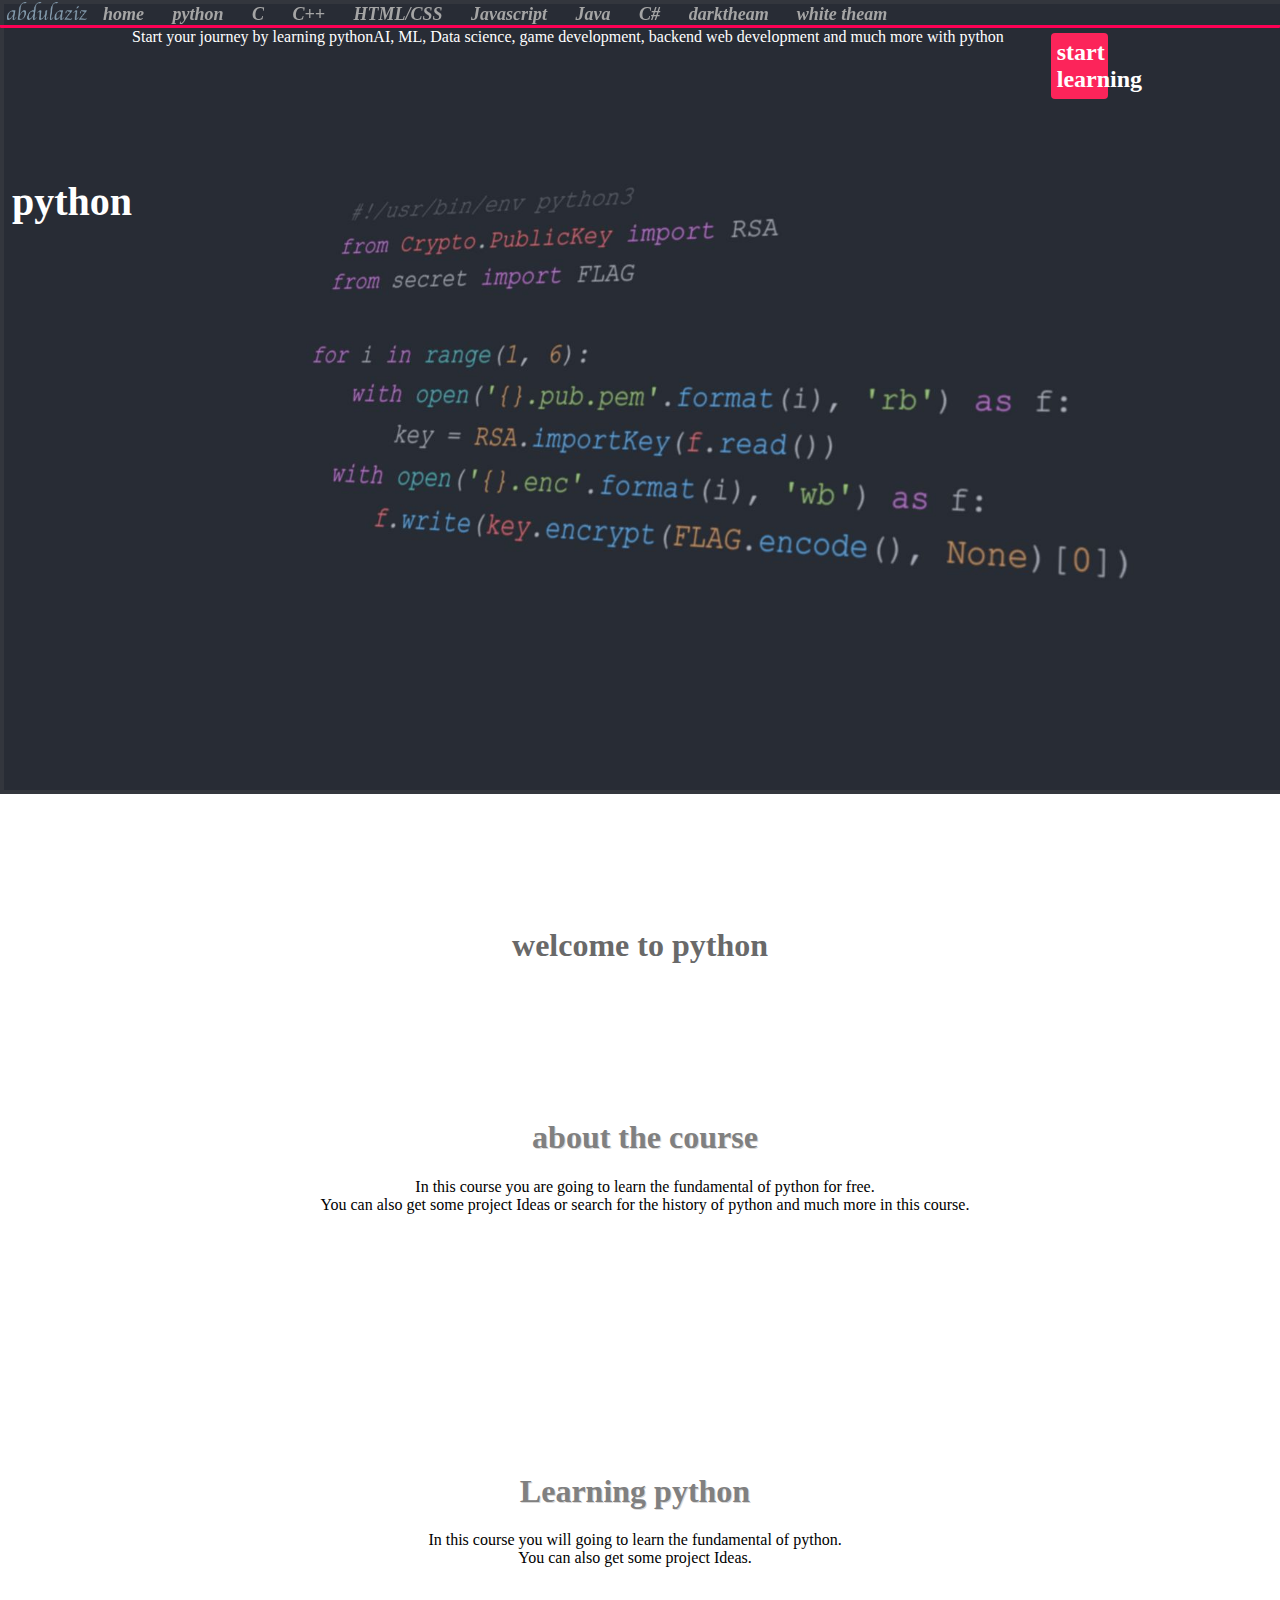
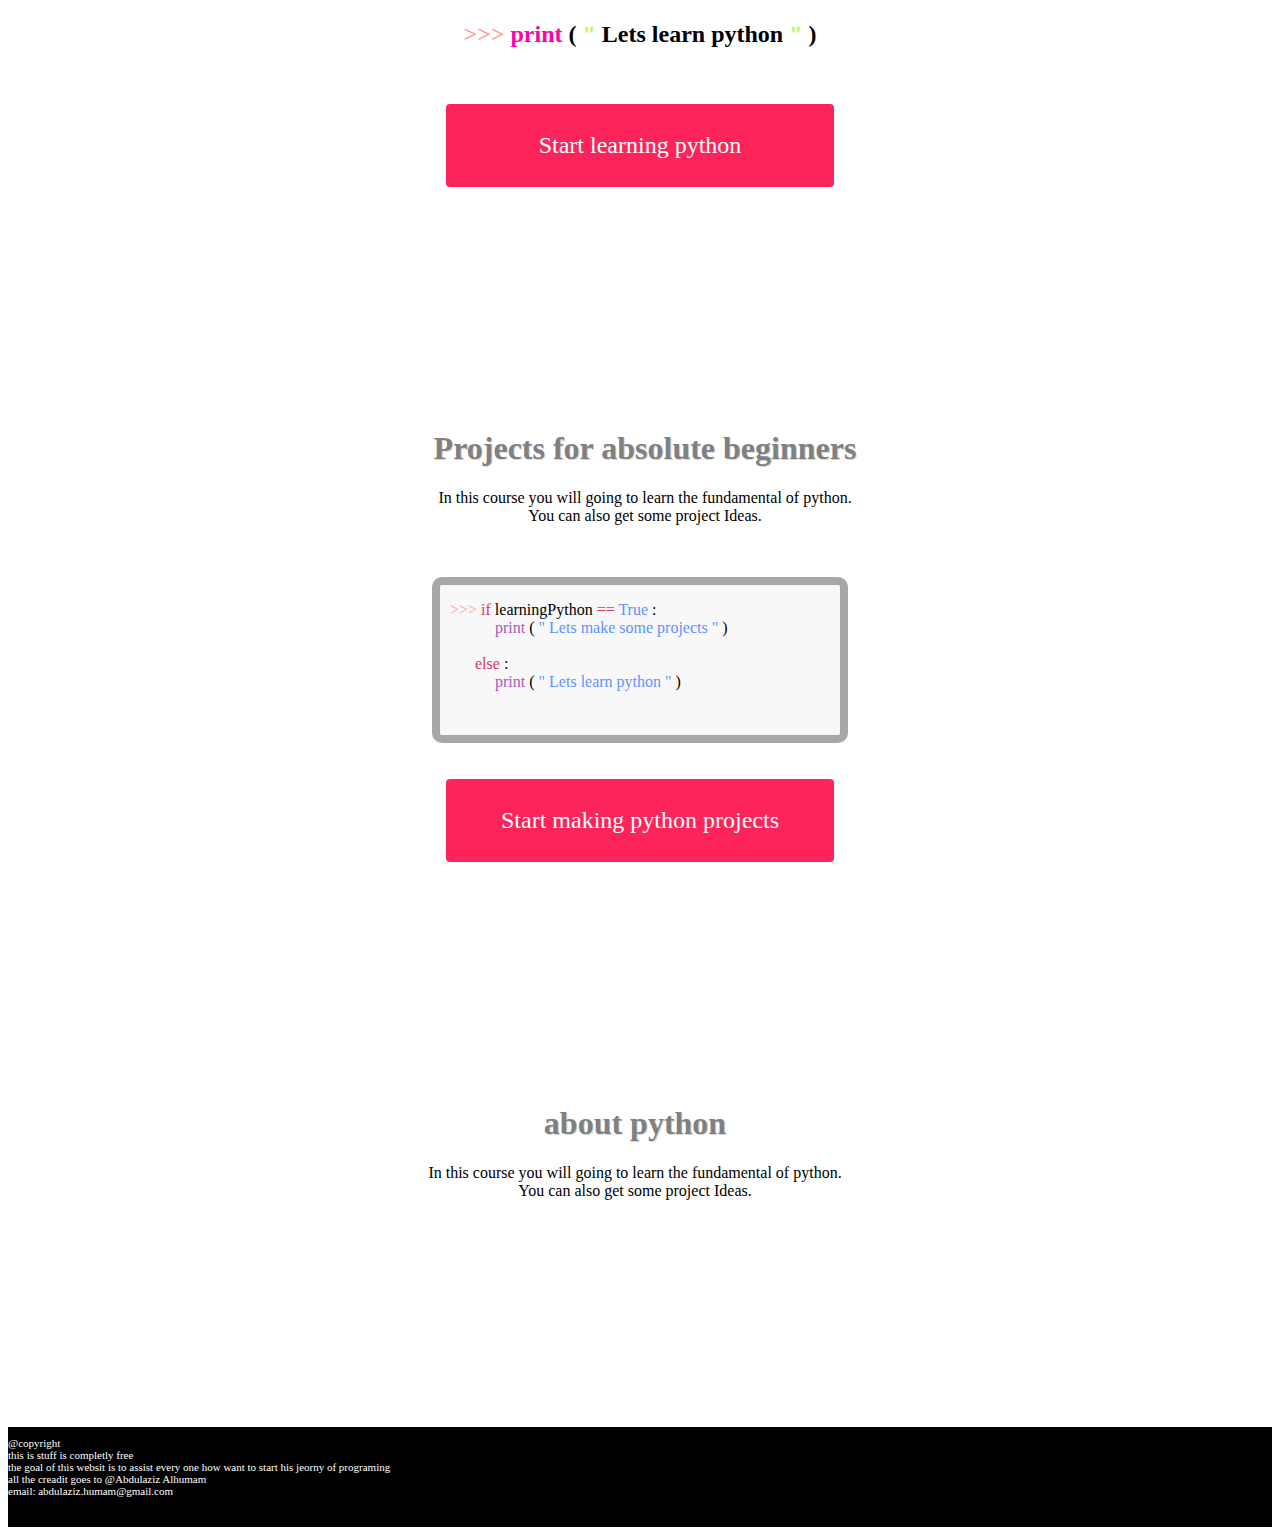
<file: python/index.html>
<!DOCTYPE html>
<html>
  <head>
    <meta charset="utf-8">
    <meta name="viewport" content="width=device-width">
    <title>
      ALZ python home
    </title>
    <link href="style.css" rel="stylesheet" type="text/css" />
  </head>
  <body>
    <div id="top" class="topbar" dir="ltr">
      <img class="logo" src="../imges/logo.png" alt="Logo">
      <a class="topbarL" href="../home.html">
        <em>
          home
        </em>
      </a>
      <a class="topbarL" href="">
        <em>
          python
        </em>
      </a>
      <a class="topbarL" href="../C/C.html">
        <em>
          C
        </em>
      </a>
      <a class="topbarL" href="../cpp/cpp.html">
        <em>
          C++
        </em>
      </a>
      <a class="topbarL" href="../html/html.html">
        <em>
          HTML/CSS
        </em>
      </a>
      <a class="topbarL" href="">
        <em>Javascript</em>
      </a>
      <a class="topbarL" href="">
        <em>Java</em>
      </a>
      <a class="topbarL" href="">
        <em>
          C#
        </em>
      </a>
      <button class="tap" id="darkTheam">
        <em>
          darktheam
        </em>
      </button>
      <button class="tap"id="whiteTheam">
        <em>
          white theam
        </em>
      </button>
    </div>
    <div class="topdiv">
        <h1 class="toph1">python</h1>
        <p>
          Start your journey by learning python
        </p>
        <p>
          AI, ML, Data science, game development, backend web development and much more with python
        </p>
        <br>
        <div class="topdiv2 topdivB topdivAnimation">
          <h1 class="top1h2">
            <a class="topdivL" href="#learning">
              <span style="color: white;">
                start learning
              </span>
            </a>
          </h1>
        </div>
      </div>
    </div>
    <br>
    <br>
    <br>
    <br>
    <br>
    <br>
    <br>
    <br>
    <br>
    <br>
    <br>
    <br>
    <br>
    <br>
    <br>
    <br>
    <br>
    <br>
    <br>
    <br>
    <br>
    <br>
    <br>
    <br>
    <br>
    <br>
    <br>
    <br>
    <br>
    <br>
    <br>
    <br>
    <br>
    <br>
    <br>
    <br>
    <br>
    <br>
    <br>
    <br>
    <br>
    <br>
    <br>
    <br>
    <br>
    <br>
    <br>
    <p id="learning"></p>
    <br>
    <br>
    <h1 class="midBtw" id="midBtw">
      welcome to python
    </h1>
    <br>
    <br>
    <br>
    <br>
    <br>
    <br>
    <div class="midleDivL">
      <span>
      <h1 class="middleDivtextL middleDivH1"> 
        about the course 
      </h1>
      <p class="middleDivtextL middleDivP" id="middleText1">
        In this course you are going to learn the fundamental of python for free.
        <br>
        You can also get some project Ideas or search for the history of python and much more in this course.
      </p>
    </div>
    <br>
    <div class="midleDivR">
      <h1 class="middleDivtextR middleDivH1">
        Learning python
      </h1>
      <p class="middleDivtextR middleDivP" id="middleText2">
        In this course you will going to learn the fundamental of python.<br>You can also get some project Ideas.
      </p>
        <br>
        <h2>
        <span>
          <span style="color: rgb(255, 157, 157);">
            >>>
          </span>  
          <span style="color:rgb(255, 0, 170);">
            print
          </span>
          <span style="color: black;" id="bracket1">
            (
          </span>
          <span style="color: greenyellow;">
            "
          </span>
          <span style="color: black;" id="middleText5">
            Lets learn python
          </span>
          <span style="color: greenyellow;">
            "
          </span>
          <span style="color: black;" id="bracket2">
            )
          </span>
        </span>
      </h2>
        <br>
        <br>
        <a href="learning/learning.html" class="midlleL"><p>Start learning python</p></a>
  </div>
  <br>
  <div class="midleDivL" id="projects">
    <h1 class="middleDivtextL middleDivH1"> 
      Projects for absolute beginners 
    </h1>
    <p class="middleDivtextL middleDivP" id="middleText3">
      In this course you will going to learn the fundamental of python.
      <br>
      You can also get some project Ideas.
    </p>
    <br>
    <br>
    <div class="scriptBox">
      <span style="margin-left: 10px; text-align: left; left: 5; display: flex;">
        <p class="print">
          <span style="color: rgb(255, 157, 157);">
            >>> 
          </span>
          <span style="color:rgb(218, 56, 105);">if</span> 
          learningPython 
          <span style="color:rgb(218, 56, 105);">
            ==
          </span> 
          <span style="color:rgb(95, 146, 255);">
            True
          </span>
          :
          <br>
          <span style="margin-left: 45px;">
            <span>
              <span style="color:rgb(167, 88, 190);">
                print
              </span>
              (
                <span style="color: rgb(95, 146, 255);">
                  "
                </span>
                <span style="color: rgb(95, 146, 255);">
                  Lets make some projects
                </span>
                <span style="color: rgb(95, 146, 255);">
                  "
                </span>
                )
              </span>
              <br>
              <br>
          <span style="margin-left: 25px;">
            <span style="color:rgb(218, 56, 105);">
              else
            </span>
            :
          <br>
          <span>
            <span style="color:rgb(167, 88, 190); margin-left: 45px;">
              print
            </span>
            <span>
              (
              </span>
              <span style="color: rgb(95, 146, 255);">
                "
              </span>
              <span style="color: rgb(95, 146, 255);">
                Lets learn python
              </span>
              <span style="color: rgb(95, 146, 255);">
                "
              </span>
                )
            </span>
        </span>
      </span>
    </p>
    </div>
    <br>
    <br>
    <a href="learning/learning.html" class="midlleL"><p>Start making python projects</p></a>
  </div>
  <br>
  <div class="midleDivR" id="about">
    <h1 class="middleDivtextR middleDivH1"> 
      about python 
    </h1>
    <p class="middleDivtextR middleDivP" id="middleText4">
      In this course you will going to learn the fundamental of python.
      <br>
      You can also get some project Ideas.
    </p>
  </div>
  <div class="enddiv">
    <p class="enddivText">
      @copyright
      <br>
      this is stuff is completly free
      <br>
      the goal of this websit is to assist every one how want to start his jeorny of programing
      <br>
      all the creadit goes to @Abdulaziz Alhumam
      <br>
      email: abdulaziz.humam@gmail.com
    </p>
  </div>
  <script src="darkmood.js"></script>
</body>
</html>
</file>
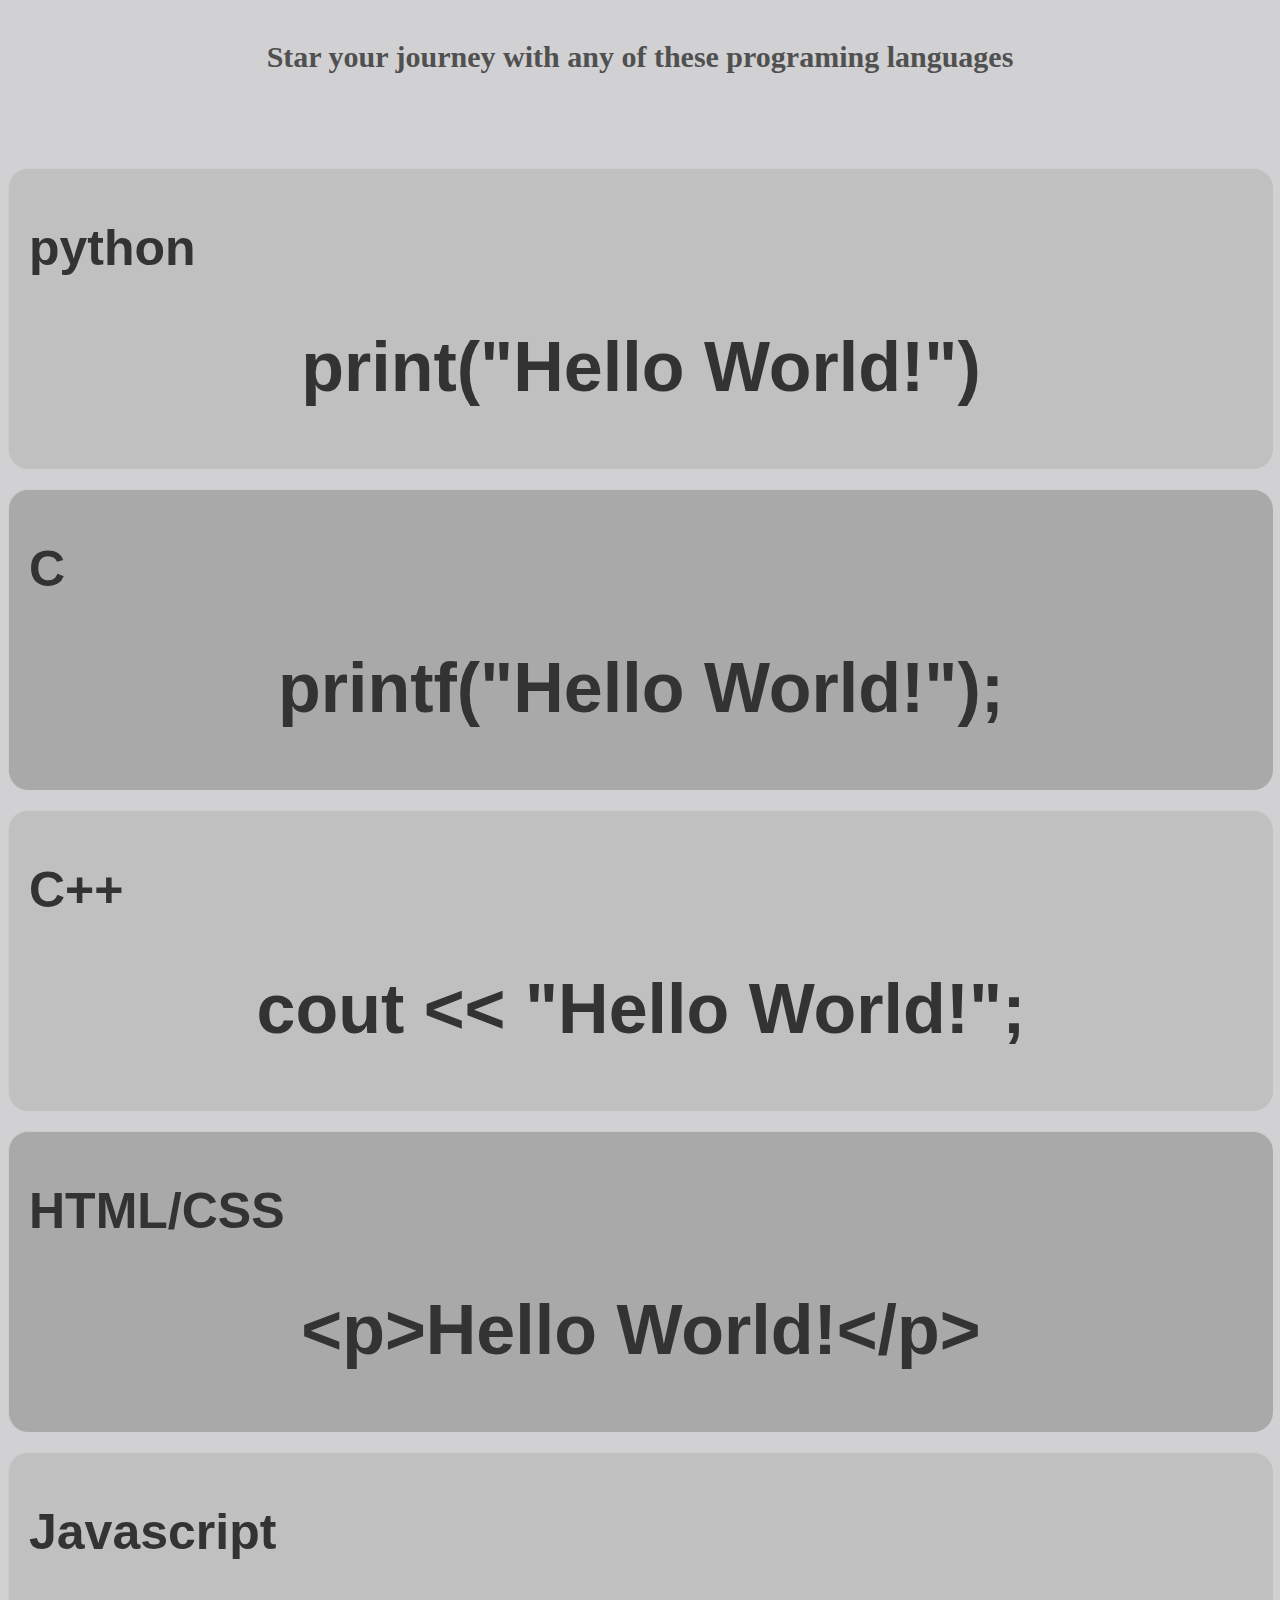
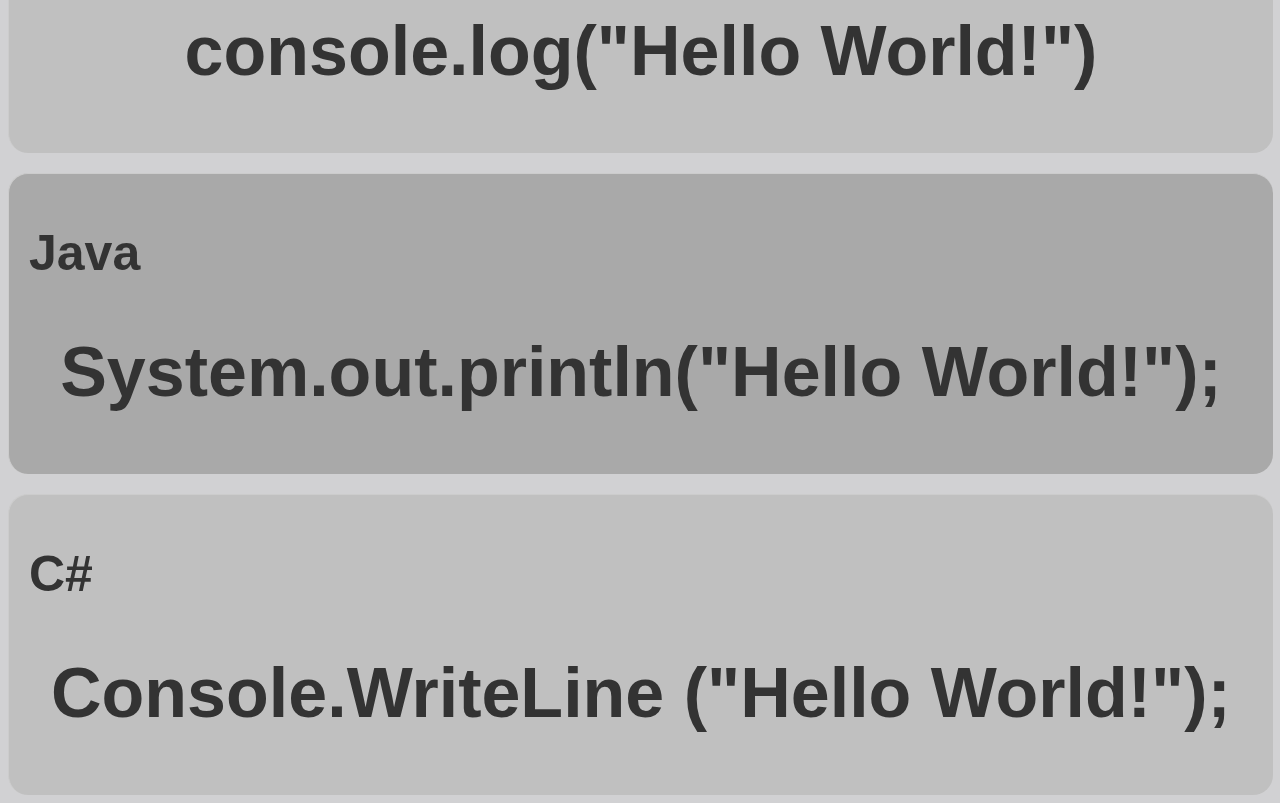
<file: home.html>
<!DOCTYPE html>
<html>
	<head>
		<meta charset="utf-8">
		<meta name="viewport" content="width=device-width">
		<title>Home</title>
		<link href="style.css" rel="stylesheet" type="text/css" />
	</head>
  <body>

  <div class="topdiv">
    <center>
      <h1 class="topdivH1"> Star your journey with any of these programing languages</h1>
    </center>
  </div>
  <br>
  <br>
  <br>
  <div class="content">         
	<a href="python/index.html" class="links1"><p class="textM">python</p>
		<center>
			<p>
			<span style="font-size: 70px;">
				print("Hello World!")
			</span>
			</p>
		</center>
	</a>
	<a href="c/C.html" class="links2">
		<p class="textM">C</p>
		<center>
			<p>
			<span style="font-size: 70px;">
				printf("Hello World!");
			</span>
			</p>
		</center>
	</a>
	<a href="cpp/cpp.html" class="links1">
		<p class="textM">C++</p><center><p>
			<span style="font-size: 70px;">
				cout << "Hello World!";
			</span>
			</p>
		</center>
	</a>
	<a href="html/html.html" class="links2">
		<p class="textM">HTML/CSS</p>
		<center>
			<p>
			<span style="font-size: 70px;">
				&lt;p&gt;Hello World!&lt;/p&gt;
			</span>
			</p>
		</center>
	</a>
	<a href="" class="links1">
		<p class="textM">Javascript</p>
		<center>
			<p>
			<span style="font-size: 70px;">
				console.log("Hello World!")
			</span>
			</p>
		</center>
	</a>
	<a href="" class="links2">
		<p class="textM">Java</p>
		<center>
			<p>
			<span style="font-size: 70px;">
				System.out.println("Hello World!");
			</span>
			</p>
		</center>
	</a>
	<a href="" class="links1">
		<p class="textM">C#</p>
		<center>
			<p>
			<span style="font-size: 70px;">
				Console.WriteLine ("Hello World!");
			</span>
			</p>
		</center>
	</a>
   </div>
</body>
</html>
</file>
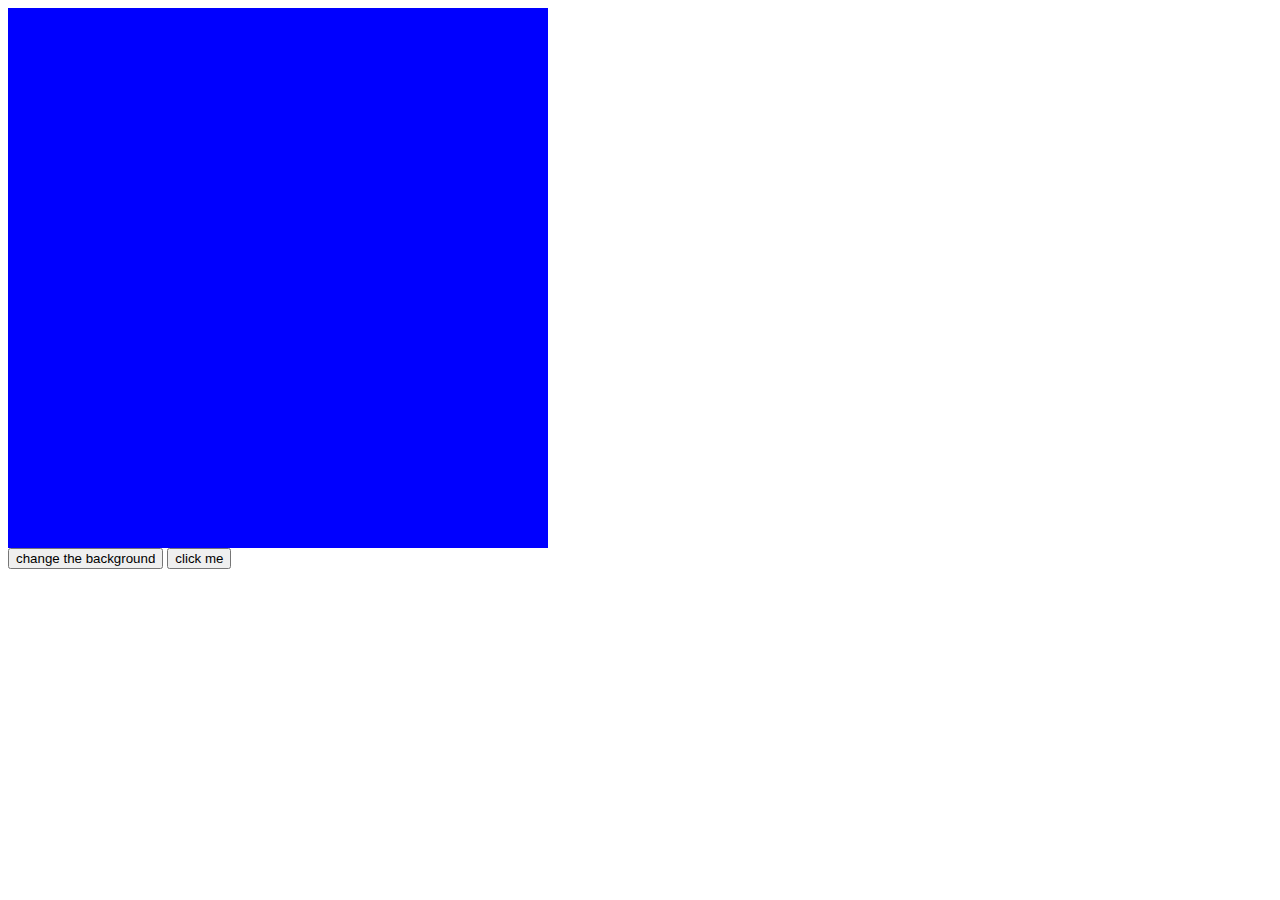
<file: test/webtest/background.html>
<!DOCTYPE html>
<html lang="en">
<head>
    <meta charset="UTF-8">
    <meta http-equiv="X-UA-Compatible" content="IE=edge">
    <meta name="viewport" content="width=device-width, initial-scale=1.0">
    <title>Document</title>
    <style>
	#background1{
		background: blue;
		height: 500px;
		width: 500px;
		padding: 20px;
	}
    </style>
</head>
<body>
    <div id="background1">
    </div>
    <button id="button">change the background</button>
    <script>
        let colors = ["blue", "yellow", "black", "white"]; 
        let button = document.getElementById("button");
        button.addEventListener("click", function(){
            var randomcolor = colors[Math.floor(Math.random() * colors.length)]
            let background = document.getElementById("background1")
            background1.style.background = "randomcolor"
        });
        </script>
        
        <script>
            function changeColor(){
                let colors = ["blue", "yellow", "black", "white"];
                var randomcolor = colors[Math.floor(Math.random() * colors.length)]
                let background = document.getElementById("background1")
                background1.style.background = randomcolor
            }
        </script>
        <button id="button2" onclick="changeColor">click me</button>
</body>
</html>
</file>
<file: python/style.css>
html {
  scroll-behavior: smooth;
}
body{
  background-color:rgb(255, 255, 255);
  animation: transitionIn 1s;
  transition: ease-in-out 1s;
}

@keyframes transitionIn{
  from {
    opacity: 0;
    transform: translateY(-10deg);
}
  to{
    opacity: 1;
    transform: translateY(0); 
  }
  
}
.topbar{
  width: 100%;
  border-bottom: solid 3px rgb(255, 0, 85);
  height: 25px;
  border-radius: 1px;
  position: fixed;
  overflow: hidden;
  top: 0;
  left: 0;
  right: 0;
  direction: ltr;
  z-index: 2;
}
.tap{
  font: bold 18px tahoma;
  text-decoration: none;
  color: rgb(165, 165, 165);
  padding: 4px 12px 4px 12px;
  border-radius: 2px;
  transition:  ease-in-out 0.2s;
  position: flex;
  border: none;
  background-color: rgba(255, 255, 255, 0);
}
.tap:hover{
  color: rgb(255, 115, 115);
  background:rgb(139, 63, 82);
}
.logo{
  height: 18px;
  width: 80px;
  margin-left: 7px;
}
.topbarL{
  font: bold 18px tahoma;
  text-decoration: none;
  color: rgb(165, 165, 165);
  padding: 4px 12px 4px 12px;
  border-radius: 2px;
  transition:  ease-in-out 0.2s;
}
.topbarL:hover{
  color: rgb(255, 115, 115);
  background:rgb(139, 63, 82);
}
.topdiv{
  width: 100%;
  height: 770px;
  padding: 8px;
  background-image: url("../imges/python3.jpeg");
  background-size: cover;
  text-align: center;
  display: block flex;
  position: absolute;
  border: solid rgba(100, 100, 100, 0.192) 4px;
  color: white;
  left: 0;
  right: 0;
  top: 0;
  z-index: 1;
}
.topdivL{
  text-decoration: none;
  color: black;
}
.toph1{
  margin-top: 13%;
  text-align: center;
  font-size: 40px;
}

.topdivL{
  font-size: 24px;
  width: 30%;
  padding: 6px;
  text-align: center;
  display:inline-block;
  color: rgb(70, 107, 138);
  background:rgb(252, 36, 90);
  border-radius: 4px;
  transition:  ease-in-out 0.2s;
}
.topdivL:hover{
  background:rgb(255, 0, 64);
}
.midBtw{
  text-align: center;
  color: dimgray;
}
.midleDivL{
  margin-top: 2%;
  padding-bottom: 200px;
  text-align: center;
  border-radius: 3px;
}
.midleDivR{
  margin-top: 2%;
  padding-bottom: 200px;
  text-align: center;
  border-radius: 3px;
}
.midlleL{
  font-size: 24px;
  width: 30%;
  padding: 4px;
  text-align: center;
  display:inline-block;
  color: white;
  background:rgb(252, 36, 90);
  border-radius: 4px;
  transition:  ease-in-out 0.2s;
  text-decoration: none;
}
.midlleL:hover{
  background:rgb(255, 0, 64);
}
.middleDivtextL{
  margin-left: 10px;
}
.middleDivtextR{
  margin-right: 10px;
}
.middleDivH1{
  color: gray;
  text-shadow: 1px 1px rgb(216, 216, 216);
}
.middleDivP{
  color: black;
}
.scriptBox{
  align-items: center;
  height: 150px;
  width: 400px;
  margin: auto;
  background:rgb(248, 248, 248);
  color: white;
  border: solid rgb(167, 167, 167) 8px;
  border-radius: 10px;
}
.print{
  color:rgb(0, 0, 0)
}
.enddiv{
  width: 100%;
  background:rgb(0, 0, 0);
  position: relative;
  min-height: 100px;
}
.enddivText{
  padding-top: 10px;
  font-size: 11px;
  text-align: left;
  color: white;
}
</file>
<file: style.css>
body{
  background-color:rgb(209, 209, 211);
  animation: transitionIn 1s;
}
@keyframes transitionIn {
  from {
    opacity: 0;
    transform: translateY(-10deg);
}
  to{
    opacity: 1;
    transform: translateY(0); 
  }
  
}

.topdiv{
  direction: none;
}
.topdivH1{
  margin-top: 40px;
  color: rgb(80, 80, 80);
  font-size: 30px;
}
.links2{
  font: bold 11px Arial;
  text-decoration: none;
  background-color: #EEEEEE;
  color: #333333;
  border-top: 1px solid #CCCCCC;
  border-left: 1px solid #CCCCCC;
  display: block;
  width: 100%;
  height: 300px;
  margin-top: 20px;
  background: darkgray;
  font-size: 50px;
  border-radius: 20px;
}
.links1{
  font: bold 11px Arial;
  text-decoration: none;
  background-color: #EEEEEE;
  color: #333333;
  border-top: 1px solid #CCCCCC;
  border-left: 1px solid #CCCCCC;
  display: block;
  width: 100%;
  height: 300px;
  margin-top: 20px;
  background: silver;
  font-size: 50px;
  border-radius: 20px;
}
.textM{
	margin-left: 20px;
}
</file>
